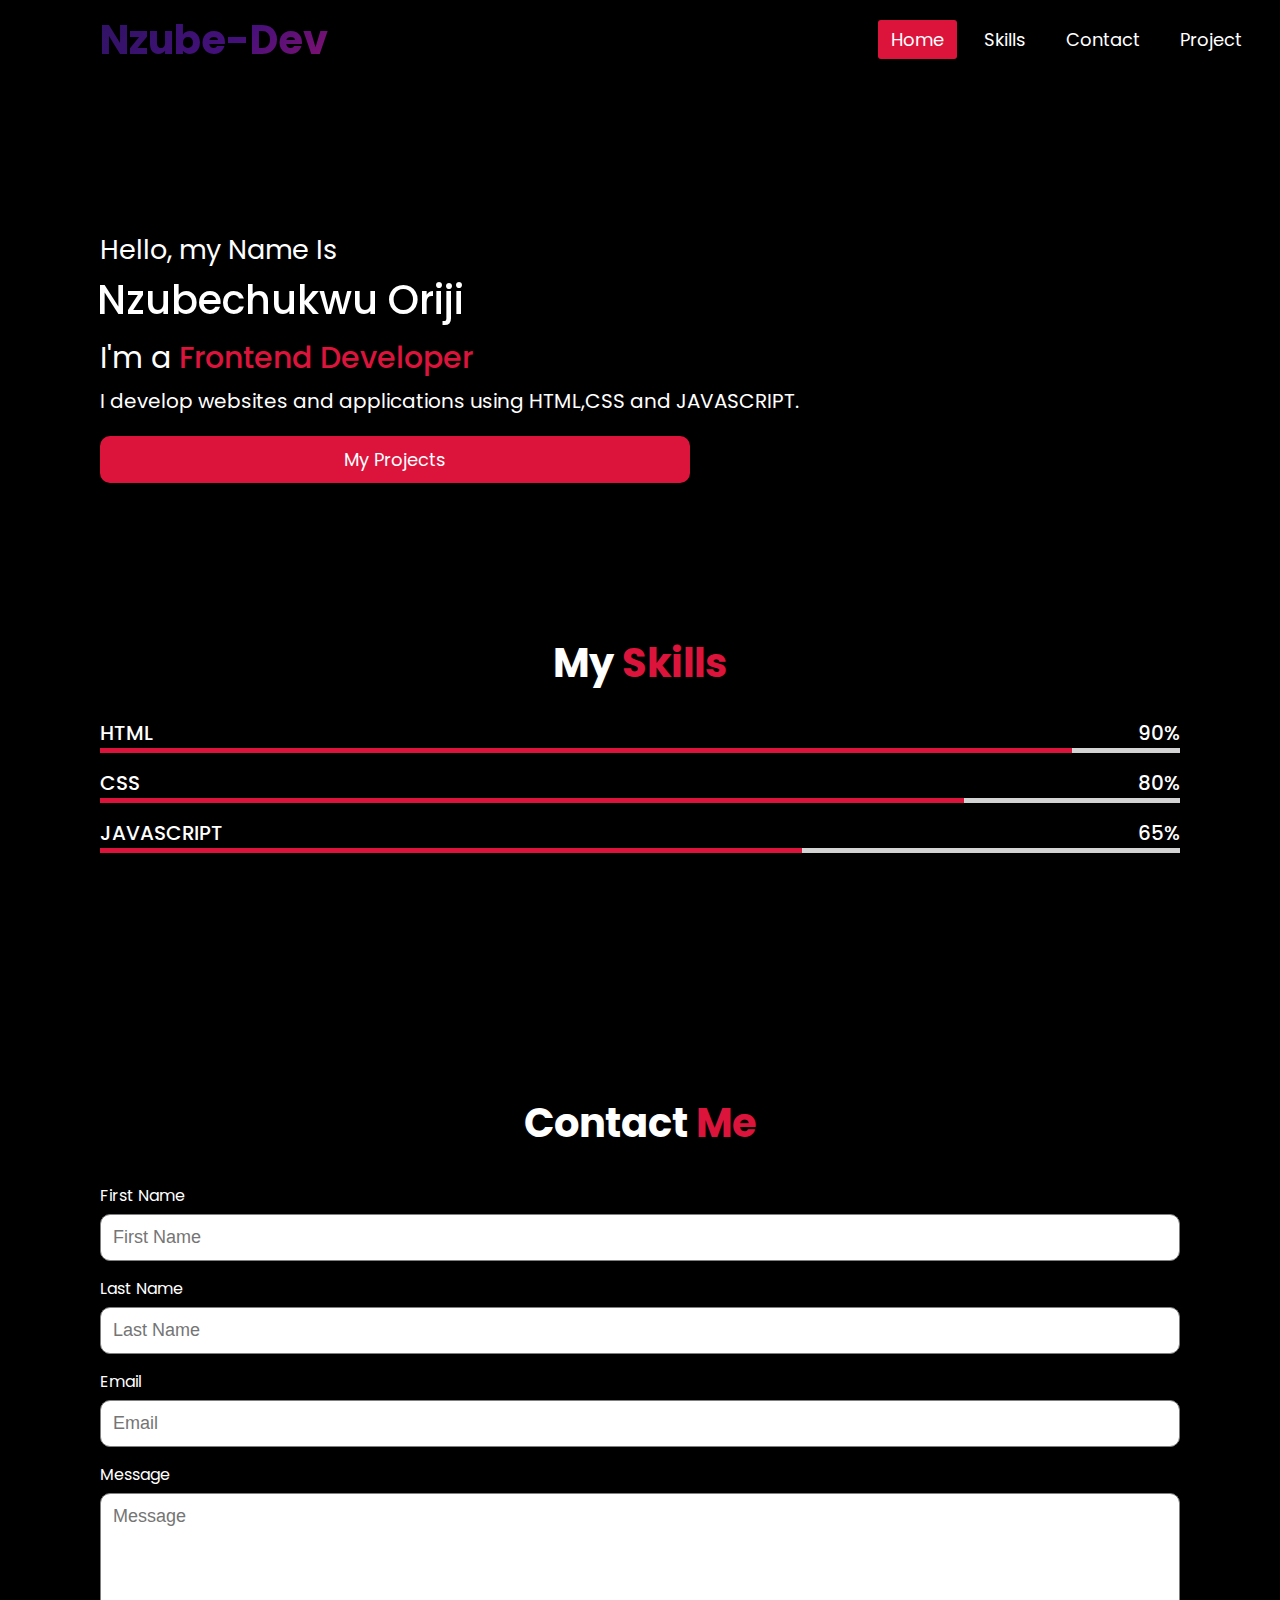
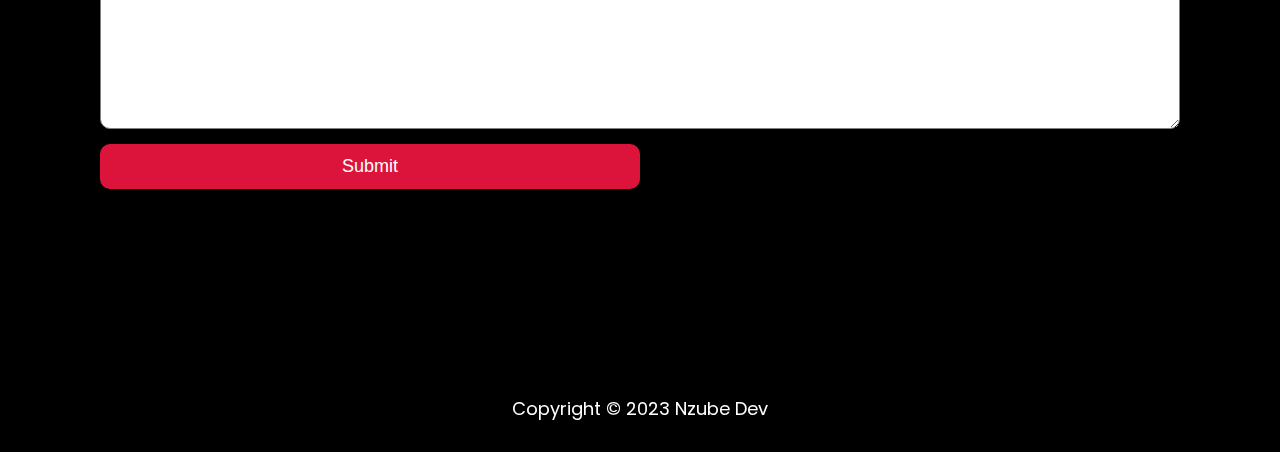
<file: index.html>
<!DOCTYPE html>
<html lang="en">
<head>
    <meta charset="UTF-8">
    <meta name="viewport" content="width=device-width, initial-scale=1.0">
    <meta http-equiv="X-UA-Compatible" content="ie=edge">
    <link href="https://fonts.googleapis.com/css2?family=Karla:wght@400;700&family=Poppins:wght@400;500;800&display=swap" rel="stylesheet">
    <link rel="stylesheet" href="https://cdnjs.cloudflare.com/ajax/libs/font-awesome/6.4.0/css/all.min.css" integrity="sha512-iecdLmaskl7CVkqkXNQ/ZH/XLlvWZOJyj7Yy7tcenmpD1ypASozpmT/E0iPtmFIB46ZmdtAc9eNBvH0H/ZpiBw==" crossorigin="anonymous" referrerpolicy="no-referrer" />
    <link rel="stylesheet" href="style.css">
    <title>Portfolio</title>
</head>
<body>

    <nav>
        <input type="checkbox" id="check">
        <label for="check" class="checkbtn">
            <i class="fa-solid fa-bars"></i>
        </label>
        <label class="logo">Nzube-<span>Dev</span></label>
        <ul>
            <li><a class="active" href="">Home</a></li>
            <li><a href="#skills">Skills</a></li>
            <li><a href="#contact">Contact</a></li>
            <li><a href="project.html">Project</a></li>
        </ul>


    </nav>



    <div class="home">
        <div class="text1">Hello, my Name Is</div>
        <div class="text2">Nzubechukwu Oriji</div>
        <div class="text3">I'm a <span>Frontend Developer</span></div>
        <p>I develop websites and applications using HTML,CSS and JAVASCRIPT.</p>
        <a href="project.html">My Projects</a>
    </div>

    <div class="skills" id="skills">
        <h1 class="title">My <span>Skills</span></h1>
        <div class="skill-bars">
            <div class="bar">
                <div class="info">
                    <span>HTML</span>
                    <span>90%</span>
                </div>
                <div class="line html"></div>
            </div>

            <div class="bar">
                <div class="info">
                    <span>CSS</span>
                    <span>80%</span>
                </div>
                <div class="line css"></div>
            </div>

            <div class="bar">
                <div class="info">
                    <span>JAVASCRIPT</span>
                    <span>65%</span>
                </div>
                <div class="line javascript"></div>
            </div>
        </div>
    </div>

    <div class="contact" id="contact"> 
        <h1 class="title">Contact <span>Me</span></h1>

        <form  action="https://formspree.io/f/mvojopby" method="POST">

            <label for="firstname">First Name</label>
            <input type="text" id="firstname" name="firstname" placeholder="First Name" required>

            <label for="lastname">Last Name</label>
            <input type="text" id="lastname" name="lastname" placeholder="Last Name" required>

            <label for="email">Email</label>
            <input type="email" id="email" name="email" placeholder="Email" required>

            <label for="message">Message</label>
            <textarea name="message" id="message" placeholder="Message" cols="30" rows="10" required></textarea>

            <button type="submit" class="btn">Submit</button>
        </form>
    </div>

    <footer>
        <div class="icons">
            <a href="https://www.linkedin.com/in/nzubechukwu-oriji-46b257162"><i class="fa-brands fa-linkedin"></i></a>
            <a href="https://twitter.com/Nzubechukwuori?t=VzVu0s0VgK1CaQU5m8HheQ&s=08"><i class="fa-brands fa-twitter"></i></a>
            <a href="https://www.instagram.com/invites/contact/?i=1zz1gc173txm&utm_content=1w1u63l"><i class="fa-brands fa-instagram"></i></a>
        </div>
        <p>Copyright &copy; 2023 Nzube Dev</p>
    </footer>
    
</body>
</html>
</file>
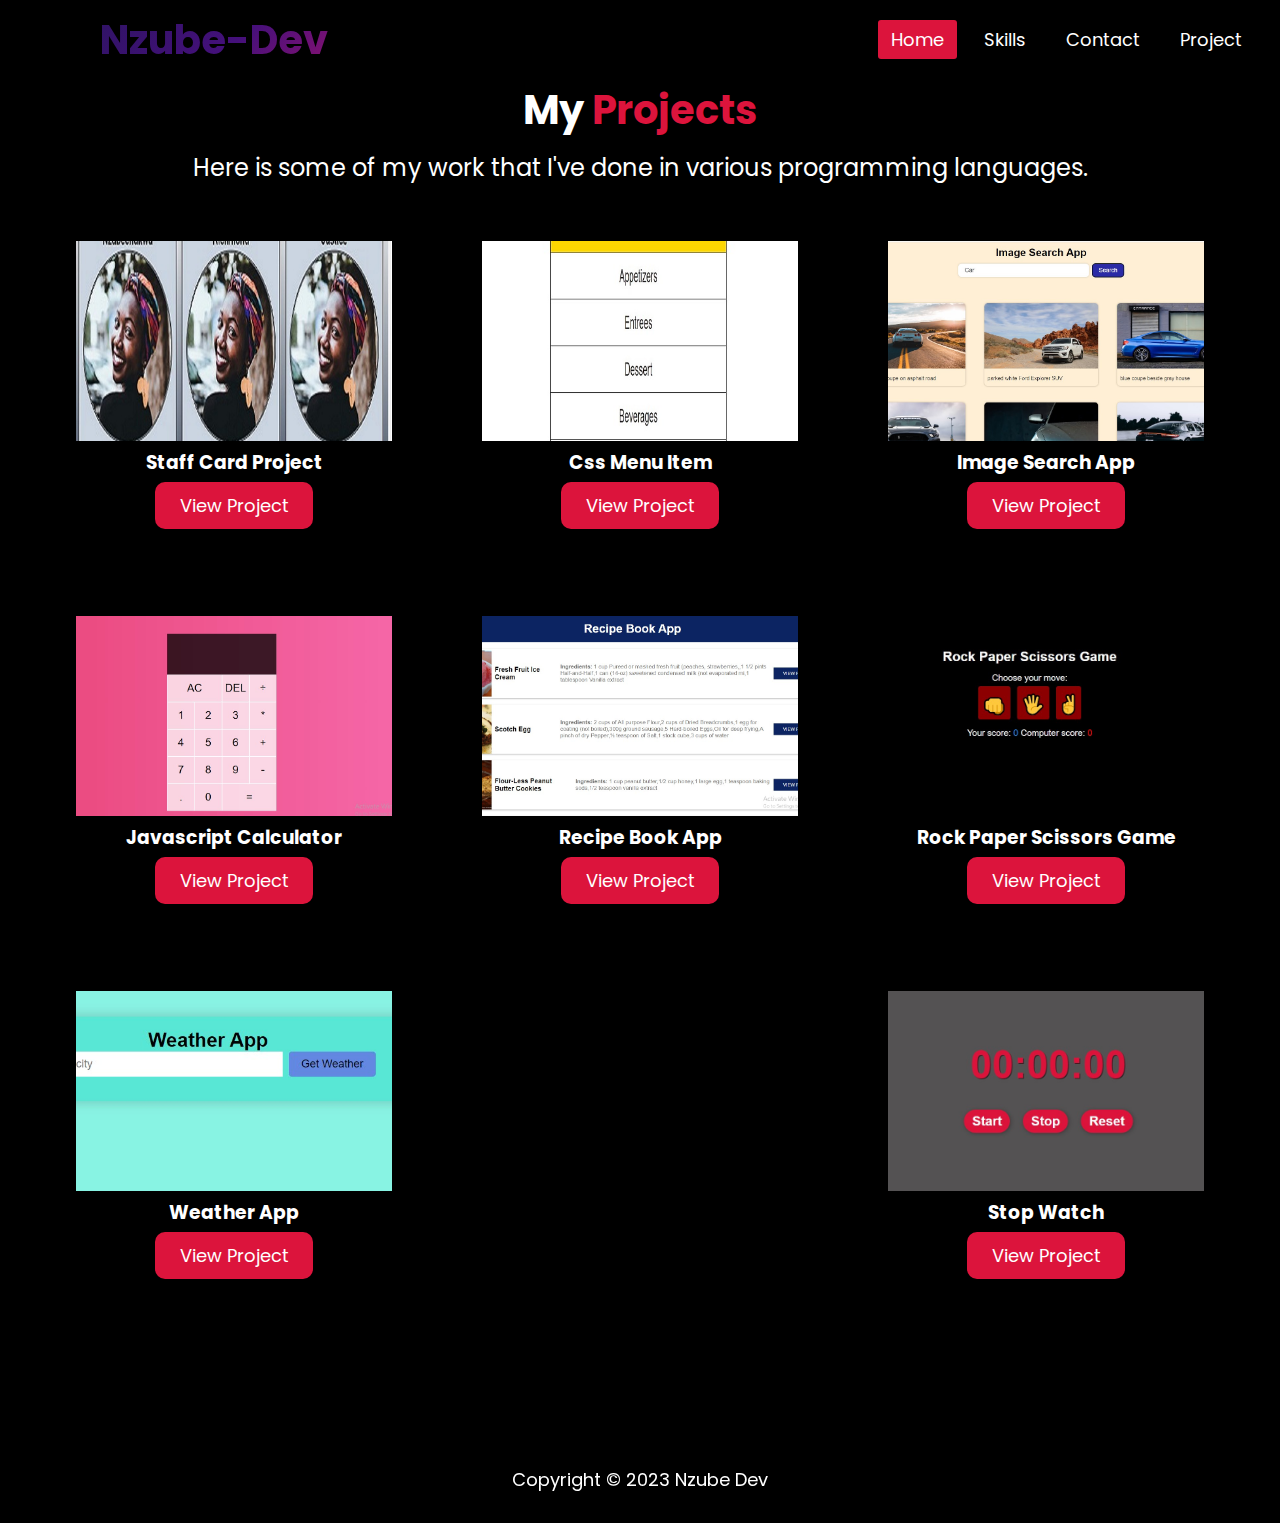
<file: project.html>
<!DOCTYPE html>
<html lang="en">
<head>
    <meta charset="UTF-8">
    <meta name="viewport" content="width=device-width, initial-scale=1.0">
    <meta http-equiv="X-UA-Compatible" content="ie=edge">
    <link href="https://fonts.googleapis.com/css2?family=Karla:wght@400;700&family=Poppins:wght@400;500;800&display=swap" rel="stylesheet">
    <link rel="stylesheet" href="https://cdnjs.cloudflare.com/ajax/libs/font-awesome/6.4.0/css/all.min.css" integrity="sha512-iecdLmaskl7CVkqkXNQ/ZH/XLlvWZOJyj7Yy7tcenmpD1ypASozpmT/E0iPtmFIB46ZmdtAc9eNBvH0H/ZpiBw==" crossorigin="anonymous" referrerpolicy="no-referrer" />
    <link rel="stylesheet" href="style.css">
    <title>Projects</title>
    
</head>
<body>
    <nav>
        <input type="checkbox" id="check">
        <label for="check" class="checkbtn">
            <i class="fa-solid fa-bars"></i>
        </label>
        <label class="logo">Nzube-<span>Dev</span></label>
        <ul>
            <li><a class="active" href="index.html">Home</a></li>
            <li><a href="#skills">Skills</a></li>
            <li><a href="#contact">Contact</a></li>
            <li><a href="project.html">Project</a></li>
        </ul>
    
    
    </nav>

    <h1 class="title">My <span>Projects</span></h1>
    <p class="port">Here is some of my work that I've done in various programming languages.</p>

    <div class="container">

        <div class="image">
            <img src="Port_img/Card Project.jpg" alt="Staff Card Project">
            <h3>Staff Card Project</h3>
            <a href="https://nzubechukwu93.github.io/Staff-Card/">View Project</a>
        </div>


        <div class="image">
            <img src="Port_img/Css Menu.jpg" alt="Css Menu">
            <h3>Css Menu Item</h3>
            <a href=" https://nzubechukwu93.github.io/Menu-Item/">View Project</a>
        </div>

        <div class="image">
            <img src="Port_img/Image Search App.jpg" alt="Image Search App">
            <h3>Image Search App</h3>
            <a href="https://nzubechukwu93.github.io/Image-Search-App/">View Project</a>
        </div>

        <div class="image">
            <img src="Port_img/Js-Calculator.jpg" alt="Js-Calculator">
            <h3>Javascript Calculator</h3>
            <a href="https://nzubechukwu93.github.io/js-calculator/">View Project</a>
        </div>

        <div class="image">
            <img src="Port_img/Recipe Book App.jpg" alt="Recipe Book App">
            <h3>Recipe Book App</h3>
            <a href="https://nzubechukwu93.github.io/Recipe-Book-App/">View Project</a>
        </div>

        <div class="image">
            <img src="Port_img/Rock paper Scissors.jpg" alt="Rock Paper Scissors Game">
            <h3>Rock Paper Scissors Game</h3>
            <a href="https://nzubechukwu93.github.io/RPS-Game/">View Project</a>
        </div>
        
        <div class="image">
            <img src="Port_img/Weather App.jpg" alt="Weather App">
            <h3>Weather App</h3>
            <a href="https://nzubechukwu93.github.io/Weather-App/">View Project</a>
        </div>

        <div class="image">
            <img src="Port_img/Stop Watch.jpg" alt="Stop Watch">
            <h3>Stop Watch</h3>
            <a href="https://nzubechukwu93.github.io/Stop-Watch/">View Project</a>
        </div>
    </div>








    <footer>
        <div class="icons">
            <a href="https://www.linkedin.com/in/nzubechukwu-oriji-46b257162"> <i class="fa-brands fa-linkedin"></i></a>
            <a href="https://twitter.com/Nzubechukwuori?t=VzVu0s0VgK1CaQU5m8HheQ&s=08"><i class="fa-brands fa-twitter"></i></a>
            <a href="https://www.instagram.com/invites/contact/?i=1zz1gc173txm&utm_content=1w1u63l"><i class="fa-brands fa-instagram"></i></a>
        </div>
        <p>Copyright &copy; 2023 Nzube Dev</p>
    </footer>
    
</body>
</html>
</file>
<file: style.css>
* {
  padding: 0;
  margin: 0;
  -webkit-box-sizing: border-box;
          box-sizing: border-box;
  text-decoration: none;
}

:root {
  --color-primary:#191d2b;
  --color-secondary:#27a260;
  --color-white:#ffffff;
  --color-black:#000;
  --color-gray0:#f8f8f8;
  --color-gray-1:#dbe1e8;
  --color-gray-2:#b2becd;
  --color-gray-3:#6c7983;
  --color-gray-4:#454e56;
  --color-gray-5:#2a2e35;
  --color-gray-6:#12181b;
}

html {
  scroll-behavior: smooth;
}

body {
  background-color: #000000;
  color: #ffffff;
  font-family: 'poppins', 'sans-serif';
  min-height: 100vh;
}

nav {
  background-color: #000000;
  height: 80px;
  width: 100%;
  overflow: hidden;
}

.logo {
  font-size: 40px;
  line-height: 80px;
  padding: 0 100px;
  font-weight: bold;
  background-image: linear-gradient(-225deg, #231557 0%, #44107a 29%, #ff1361 67%, #fff800 100%);
  background-size: auto auto;
  background-clip: border-box;
  background-size: 200% auto;
  color: #fff;
  background-clip: text;
  -webkit-text-fill-color: transparent;
  -webkit-background-clip: text;
  -webkit-animation: textclip 2s linear infinite;
          animation: textclip 2s linear infinite;
}

@-webkit-keyframes textclip {
  to {
    background-position: 200% center;
  }
}

@keyframes textclip {
  to {
    background-position: 200% center;
  }
}

nav ul {
  float: right;
  margin-right: 20px;
}

nav ul li {
  display: inline-block;
  line-height: 80px;
  margin: 0 5px;
}

nav ul li a {
  color: white;
  font-size: 18px;
  padding: 7px 13px;
  border-radius: 3px;
}

a.active, a:hover {
  background: crimson;
  -webkit-transition: .5s;
  transition: .5s;
}

.checkbtn {
  font-size: 30px;
  float: right;
  line-height: 80px;
  margin-right: 40px;
  cursor: pointer;
  display: none;
}

#check {
  display: none;
}

.home {
  margin: 150px auto;
  padding-left: 100px;
}

.home .text1 {
  font-size: 27px;
}

.home .text2 {
  font-size: 40px;
  font-weight: 500;
  margin-left: -3px;
  color: transparent;
  background-image: -webkit-gradient(linear, left top, left bottom, from(#fff), to(#fff));
  background-image: linear-gradient(#fff, #fff);
  background-repeat: no-repeat;
  -webkit-background-clip: text;
  background-position: -600px 0;
  -webkit-animation: namecolor 5s linear infinite alternate;
          animation: namecolor 5s linear infinite alternate;
}

@-webkit-keyframes namecolor {
  100% {
    background-position: 0 0;
  }
}

@keyframes namecolor {
  100% {
    background-position: 0 0;
  }
}

.home .text3 {
  font-size: 30px;
  margin: 5px 0;
}

.home .text3 span {
  color: crimson;
  font-weight: 500;
}

.home p {
  font-size: 20px;
}

.home a {
  background-color: crimson;
  color: var(--color-white);
  padding: 10px 20px;
  display: block;
  margin: 20px 0;
  text-align: center;
  width: 50%;
  border-radius: 10px;
  border: none;
  font-size: 18px;
  -webkit-transition: background-color 0.3s ease-in-out;
  transition: background-color 0.3s ease-in-out;
}

.home a:hover {
  background: none;
  border: 1px solid crimson;
}

.skills {
  margin: 100px 0;
  -ms-flex-line-pack: center;
      align-content: center;
  -webkit-box-pack: center;
      -ms-flex-pack: center;
          justify-content: center;
}

.title {
  font-size: 40px;
  text-align: center;
}

.title span {
  color: crimson;
}

.skill-bars {
  padding: 25px 100px;
  border-radius: 10px;
  margin-bottom: 100px;
  -webkit-box-shadow: 4px 4px black;
          box-shadow: 4px 4px black;
}

.bar {
  margin-bottom: 15px;
}

.info {
  display: -webkit-box;
  display: -ms-flexbox;
  display: flex;
  -webkit-box-align: center;
      -ms-flex-align: center;
          align-items: center;
  -webkit-box-pack: justify;
      -ms-flex-pack: justify;
          justify-content: space-between;
}

.info span {
  font-weight: 500;
  font-size: 20px;
}

.bar .line {
  height: 5px;
  width: 100%;
  background: lightgrey;
  position: relative;
}

.bar .line::before {
  content: "";
  position: absolute;
  height: 100%;
  left: 0;
  top: 0;
  background: crimson;
}

.bar .html::before {
  width: 90%;
}

.bar .css::before {
  width: 80%;
}

.bar .javascript::before {
  width: 65%;
}

.contact {
  margin: 100px 0;
}

form {
  display: -ms-grid;
  display: grid;
  padding: 30px 100px;
}

input[type=text], textarea {
  width: 100%;
  padding: 12px;
  font-size: 18px;
  font-family: Arial, Helvetica, sans-serif;
  border: 1px solid gray;
  outline: none;
  border-radius: 10px;
  margin: 6px 0 15px 0;
}

input[type=email] {
  width: 100%;
  padding: 12px;
  font-size: 18px;
  border: 1px solid gray;
  border-radius: 10px;
  margin: 6px 0 15px 0;
}

.btn {
  background: crimson;
  color: #ffffff;
  width: 50%;
  font-size: 18px;
  padding: 10px 20px;
  border-radius: 10px;
  border: 2px solid crimson;
  cursor: pointer;
  -webkit-transition: all 0.3s ease-in-out;
  transition: all 0.3s ease-in-out;
}

.btn:hover {
  color: #ffffff;
  background: none;
}

footer {
  padding: 30px 0;
  position: -webkit-sticky;
  position: sticky;
  text-align: center;
  top: 100%;
}

footer p {
  font-size: 18px;
}

.fa-brands {
  color: crimson;
  margin: 0 13px;
  font-size: 30px;
  padding: 10px 0;
}

.icons a {
  background: none;
}

.icons .fa-brands:hover {
  color: #d64f6a;
  background: none;
  -webkit-transition: all .3s ease-in-out;
  transition: all .3s ease-in-out;
}

.container {
  display: -webkit-box;
  display: -ms-flexbox;
  display: flex;
  -ms-flex-wrap: wrap;
      flex-wrap: wrap;
  -webkit-box-pack: justify;
      -ms-flex-pack: justify;
          justify-content: space-between;
  max-width: 1200px;
  margin: 20px auto;
  padding: 20px;
}

.port {
  font-size: 1.5rem;
  margin: 10px 0;
  text-align: center;
}

.image a {
  background-color: crimson;
  color: #fff;
  padding: 10px 20px;
  text-align: center;
  border: none;
  border-radius: 10px;
  margin: 5px auto;
  display: block;
  width: 50%;
  font-size: 18px;
  cursor: pointer;
  -webkit-transition: background-color .3s ease-in-out;
  transition: background-color .3s ease-in-out;
}

.image a:hover {
  background: none;
  border: 1px solid crimson;
}

.image {
  margin-bottom: 50px;
  padding: 1rem;
  width: 30%;
  border-radius: 10px;
  -webkit-box-shadow: 0 0 5px rgba(0, 0, 0, 0.3);
          box-shadow: 0 0 5px rgba(0, 0, 0, 0.3);
  text-align: center;
  overflow: hidden;
}

.image img {
  width: 100%;
  height: 200px;
  -o-object-fit: cover;
     object-fit: cover;
  -webkit-transition: -webkit-transform .3s ease-in-out;
  transition: -webkit-transform .3s ease-in-out;
  transition: transform .3s ease-in-out;
  transition: transform .3s ease-in-out, -webkit-transform .3s ease-in-out;
}

.image:hover img {
  -webkit-transform: scale(1.05);
          transform: scale(1.05);
}

@media screen and (max-width: 768px) {
  .image {
    width: 45%;
  }
  .image a {
    font-size: 16px;
  }
}

@media screen and (max-width: 720px) {
  .image a {
    width: 100%;
  }
  .port {
    font-size: 16px;
  }
}

@media screen and (max-width: 500px) {
  .image {
    width: 100%;
  }
}

@media (max-width: 952px) {
  .logo {
    font-size: 30px;
    padding-left: 50px;
  }
  nav ul li a {
    font-size: 16px;
    border-radius: 3px;
  }
  .home {
    padding-left: 50px;
  }
  .skill-bars {
    padding: 0 50px;
  }
  form {
    padding: 0 50px;
  }
}

@media (max-width: 858px) {
  .checkbtn {
    display: block;
  }
  ul {
    position: fixed;
    width: 100%;
    height: 500px;
    background: #12181b;
    top: 80px;
    left: -100%;
    text-align: center;
    -webkit-transition: all .5s;
    transition: all .5s;
    z-index: 100;
  }
  nav ul li {
    display: block;
    margin: 50px 0;
    line-height: 30px;
  }
  nav ul li a {
    font-size: 20px;
    border-radius: 3px;
  }
  a:hover, a.active {
    background: crimson;
  }
  #check:checked ~ ul {
    left: 0;
  }
  form {
    padding: 0 50px;
  }
}

@media (max-width: 520px) {
  .home .text2 {
    font-size: 35px;
  }
  .title {
    font-size: 30px;
  }
}

@media (max-width: 450px) {
  nav .logo {
    font-size: 20px;
  }
  nav .checkbtn {
    font-size: 20px;
  }
  .home .text1 {
    font-size: 20px;
  }
  .home .text2 {
    font-size: 25px;
  }
  .home .text3 {
    font-size: 18px;
  }
  .home p {
    font-size: 18px;
  }
  .title {
    font-size: 20px;
  }
}
/*# sourceMappingURL=style.css.map */
</file>
